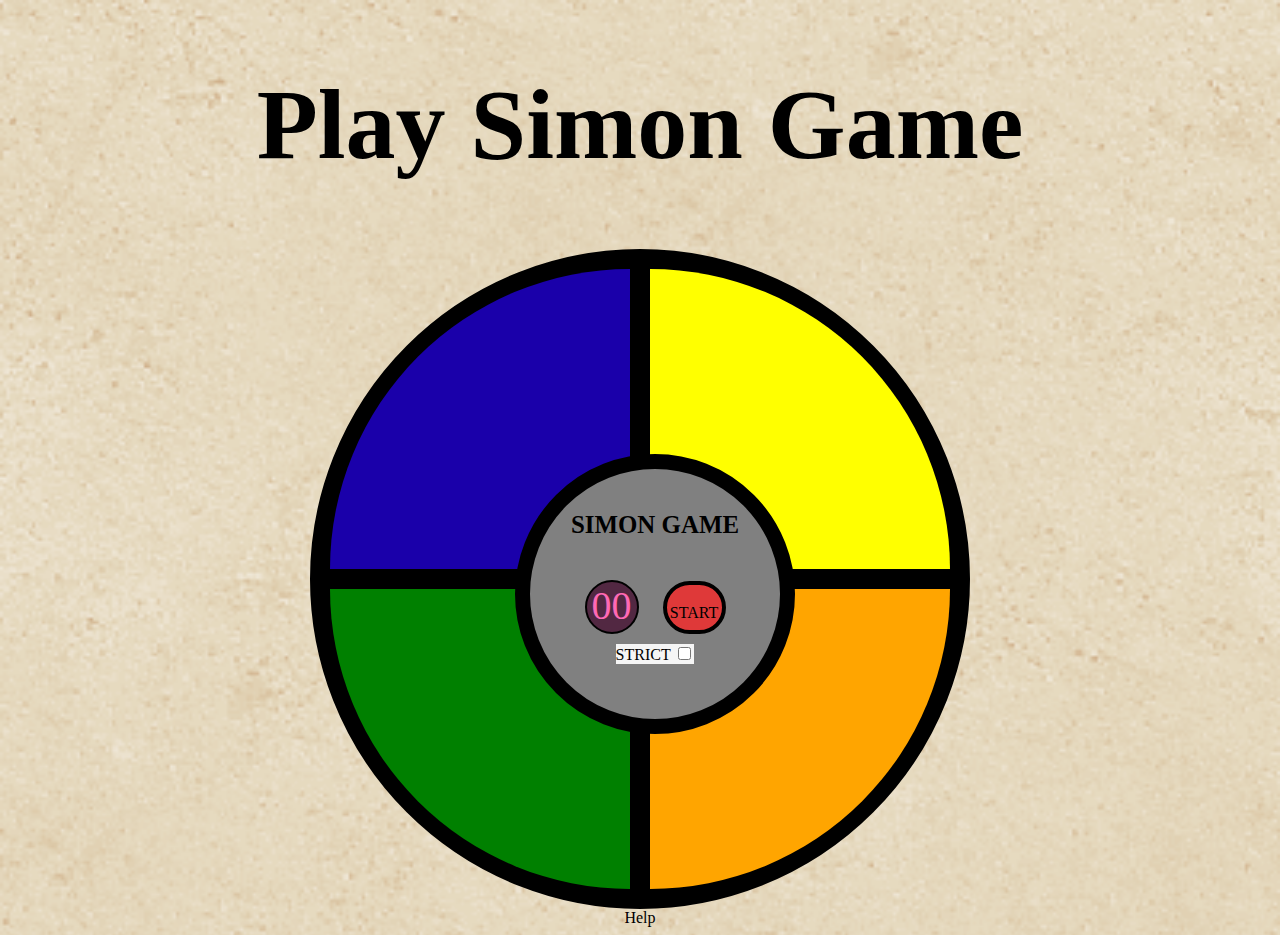
<file: index.html>
<!DOCTYPE html>
<html lang="en">
<head>
<meta charset="UTF-8">
<meta name="viewport" content="width=device-width, initial-scale=1.0">
    <meta http-equiv="X-UA-Compatible" content="ie=edge">
     <link rel="stylesheet" href="https://use.fontawesome.com/releases/v5.1.1/css/all.css" integrity="sha384-O8whS3fhG2OnA5Kas0Y9l3cfpmYjapjI0E4theH4iuMD+pLhbf6JI0jIMfYcK3yZ" crossorigin="anonymous">
    <link rel= "stylesheet" href="css/style.css" type="text/css" />
       <title> Simon Game</title>
    
</head>
<body>

<div class="container" >
<div class="header">
<h1>Play Simon Game </h1>
</div>
    
<div class= "gameBoard">
    <div id="shapeB" class=" button blue"></div>
    <div id="shapeY" class="button yellow"></div>
    <div id="shapeG" class="button green"></div>
    <div id="shape0" class="button orange"></div>  

<div class = "game-console">
    <div class="title"><h5>SIMON GAME</h5></div>
    <div class="counter inline">00</div>
    <div class=" start inline ">START</div>
   <div class ="switch-box"> 
       <div class ="Mode inline"> STRICT
           <input type ="checkbox" class = "toggle"  id ="strict">
             
    </div>
</div>
</div>
</div>


<!-- Icons made by https://www.flaticon.com/authors/prosymbols  -->
   

<div class="icon"><span>Help</span>

<a href= "../assets/images/game-help.pdf"  download  ><i class="fa fa-question-circle" aria-hidden="true"></i>
<!-- <img class="call" src="  ../assets/images/faq.png" > -->
<!-- <i class="fa fa-question-circle" aria-hidden="true"></i> -->
</a>
</div>

 <script type="text/javascript" src="js/jquery-3.4.1.js"></script>
  <script src="js/main.js"></script>
</body>
</html>
</file>
<file: css/style.css>
@import url("https://fonts.googleapis.com/css?family=Open+Sans:400,300"); 
 header{
     margin:0;
 }
/* Background pattern from Toptal Subtle Patterns */
body{  
    background:url("../assets/images/vintage-concrete.png");
background-repeat: no repeat;
background-size :cover;
}
.container{
    margin: 0 auto;
    text-align: center;
    position: relative;
    
}



h1{ 
    font-size: 100px;
}

.gameBoard{
    margin:0 auto;
    margin-top:10px;
    padding:0px;
    border: 10px  solid  black;
    width:640px;
    height:640px;
    z-index: 1;
    border-radius:640px;
    background-clip: border-box;
    background-color: black;
     /* filter: progid:DXImageTransform.Microsoft.Alpha(opacity=70); 
   -moz-opacity: 0.7; 
  opacity:  0.7; */
    
}

.game-console{
 position: absolute;
 border: 15px solid black;
  height: 250px;
  width: 250px;
  border-radius: 145px;
  background-color: gray;
  clear: both;
  z-index: 10;
  margin-top: 195px;
  margin-left: 195px;
}
.button{
width: 300px;
  height: 300px;
  cursor: pointer;
  float: left;
  z-index: 1;
  margin: 10px;
  
 
  }
      

   .blue {

    background-color:rgb(26, 0, 170);
    border-top-left-radius: 300;
    -moz-border-radius: 300px 0 0 0;
    border-radius: 300px 0 0 0;    
}

.blue-active {
  background-color:  lightblue !important;
}

.yellow {
  background-color: yellow;
  float: left;
  border-top-right-radius: 300px;
  -moz-border-radius: 0 300px 0 0;
  border-radius: 0 300px 0 0;
  clear: right;
}


.yellow-active {
  background-color: lightgoldenrodyellow !important;
}

.green {
  background-color: green;
  border-bottom-left-radius: 300px;
  
  clear: left;
}

.green-active {
  background-color:	lightgreen  !important;
}

.orange {
  background-color: orange;
  border-bottom-right-radius: 300px;
    float: left;
}

.orange-active {
  background-color: lightsalmon!important;

}
.title {
  font-size: 30px;
  margin-top: auto;
  margin-bottom:  30px;
  font-weight: 900;
}

.inline {
  display: inline-block;
  vertical-align: middle;
}

.counter {  
  border: solid 2px black;
  border-radius: 30px;
  color:hotpink;
  width:50px;
  height:50px;
  font-size: 40px;
  background-color: #522842;
}

.start {
  text-align: center;
  margin: 0 auto;
  margin-left: 20px;
  border: solid 4px black;
  width:55px;
  height: 45px;
  border-radius:30px;
  color: black;
  line-height: 55px;
}

.start  {  
  background-color: rgb(223, 57, 57);
}



.mode{
text-align: center;
margin: 0 auto;
margin-left: 20px;
border: solid 4px black;
width:100px;
height: 45px;
border-radius:50px;
color: black;
line-height: 55px;


}

 .Mode {
  background-color: whitesmoke
   

}

  .switch-box {
  margin-top: 10px; 
}

/* .outter-switch {
  border: solid 2px black;
  width:60px;
  height: 25px;
  background-color: black;  
}

.outter-active {
  background-color: black !important;
}

.inner-switch {
  background-color: whitesmoke;
  width: 30px;
  height: 25px;
  position: relative !important;
} */

/* .inner-inactive {
  background-color: black !important;
} */ */

.icon{
width: 25%;
height: 25%;
position: absolute;
border-radius: 25%;
}
.call{
    width: 25%;
    height: 25%;
    position: absolute;

    
    }


 
 
/* .circle {
  position: absolute;
  top: 200px;
  left: 200px;
  width: 250px;
  height: 250px;
  background:white;
  border-radius: 250px;
  z-index: 6;
} */
</file>
